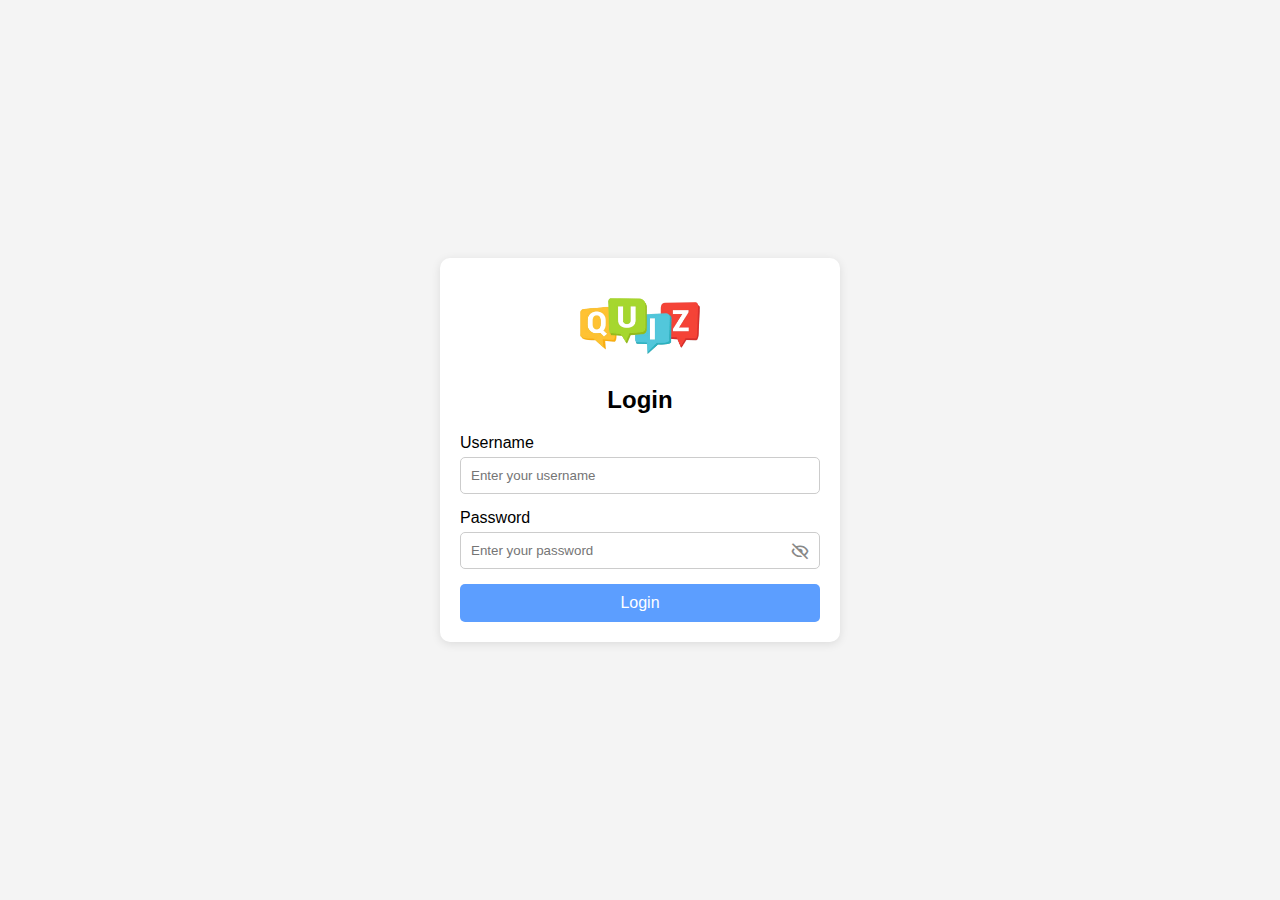
<file: index.html>
<!DOCTYPE html>
<html lang="en">

<head>
    <meta charset="UTF-8">
    <meta name="viewport" content="width=device-width, initial-scale=1.0">
    <link href="https://unpkg.com/boxicons@2.1.2/css/boxicons.min.css" rel="stylesheet" />
    <link rel="stylesheet" href="css/index.css">
    <title>Login Form</title>
</head>

<body>
    <div class="login-container">
        <img src="./image/logo.png" alt="Quiz App" class="header-img">
        <form id="loginForm" onsubmit="return validateLogin()">
            <h2>Login</h2>
            <div class="input-group">
                <label for="username">Username</label>
                <input type="text" id="username" name="username" placeholder="Enter your username" required>
                <p id="username-error" class="error-message"></p>
            </div>
            <div class="input-group">
                <label for="password">Password</label>
                <div class="password-container">
                    <input type="password" id="password" name="password" placeholder="Enter your password" required>
                    <i class="bx bx-hide" id="togglePassword"></i>
                </div>
                <p id="password-error" class="error-message"></p>
            </div>
            <button type="submit">Login</button>
        </form>
    </div>
    <script src="./js/index.js"></script>
</body>

</html>
</file>
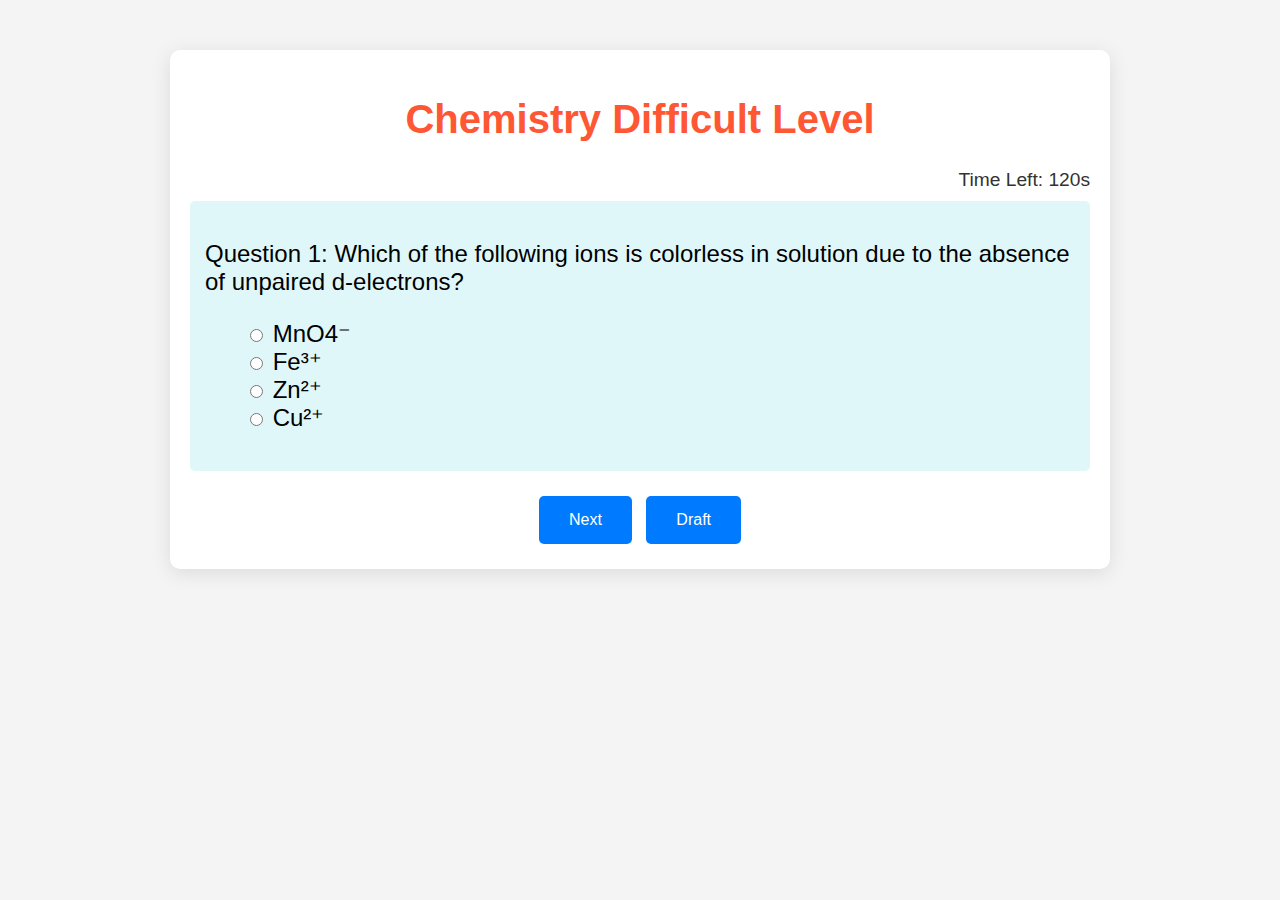
<file: chemistry-difficult.html>
<!DOCTYPE html>
<html lang="en">

<head>
    <meta charset="UTF-8">
    <meta name="viewport" content="width=device-width, initial-scale=1.0">
    <link rel="stylesheet" href="css/style.css">
    <title>Chemistry - difficult</title>
</head>

<body>
    <div class="container">
        <h1>Chemistry Difficult Level</h1>
        <div id="quiz-container">
            <div id="timer">Time Left: <span id="time">120</span>s</div>
            <div id="question-container"></div>
            <div id="controls">
                <button id="submit-answer">Next</button>
                <button id="draft-answer">Draft</button>
            </div>
        </div>
        <div id="result-container" class="hidden">
            <h2 id="result-text"></h2>
            <button id="view-drafts">Answer Drafted Questions</button>
            <button id="view-drafts" onclick="tryAgain()">Try Again With Random Question</button>
        </div>
        <div id="draft-container" class="hidden">
            <h2>Drafted Questions</h2>
            <div id="draft-questions-container"></div>
            <button id="finish-drafts">Finish Drafts</button>
        </div>
    </div>
    <script src="./js/script.js"></script>
    <script>
        quizApp.init('difficultQuestionsChemistry');
    </script>

</body>

</html>
</file>
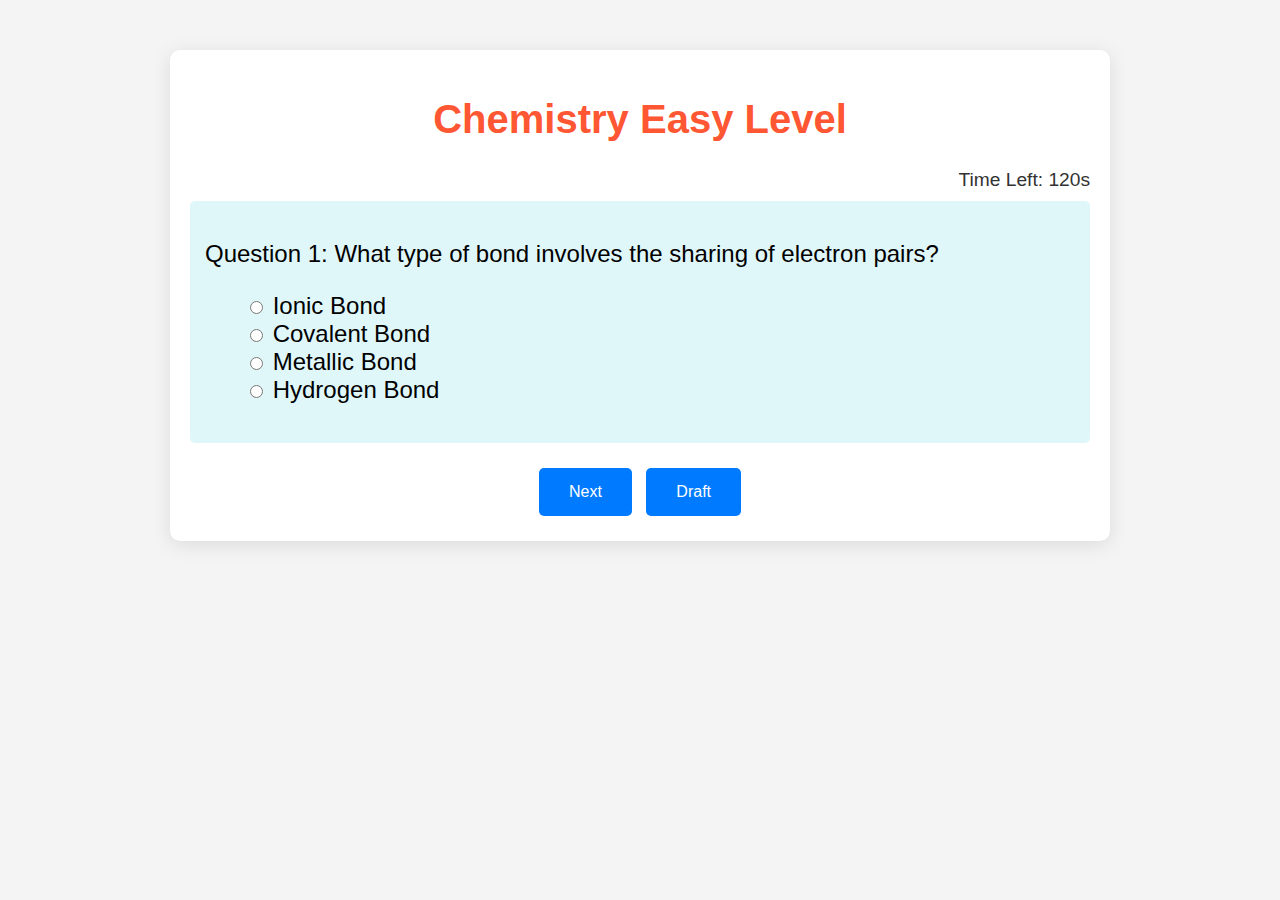
<file: chemistry-easy.html>
<!DOCTYPE html>
<html lang="en">

<head>
    <meta charset="UTF-8">
    <meta name="viewport" content="width=device-width, initial-scale=1.0">
    <link rel="stylesheet" href="css/style.css">
    <title>Functional Quiz</title>
</head>

<body>

    <div class="container">
        <h1>Chemistry Easy Level</h1>
        <div id="quiz-container">
            <div id="timer">Time Left: <span id="time">120</span>s</div>
            <div id="question-container"></div>
            <div id="controls">
                <button id="submit-answer">Next</button>
                <button id="draft-answer">Draft</button>
            </div>
        </div>
        <div id="result-container" class="hidden">
            <h2 id="result-text"></h2>
            <button id="view-drafts">Answer Drafted Questions</button>
            <button onclick="tryAgain()">Try Again With Random Question</button>
        </div>
        <div id="draft-container" class="hidden">
            <h2>Drafted Questions</h2>
            <div id="draft-questions-container"></div>
            <button id="finish-drafts">Finish Drafts</button>
        </div>

    </div>
    <script src="./js/script.js"></script>
    <script>
        quizApp.init('easyQuestionsChemistry');
    </script>
</body>

</html>
</file>
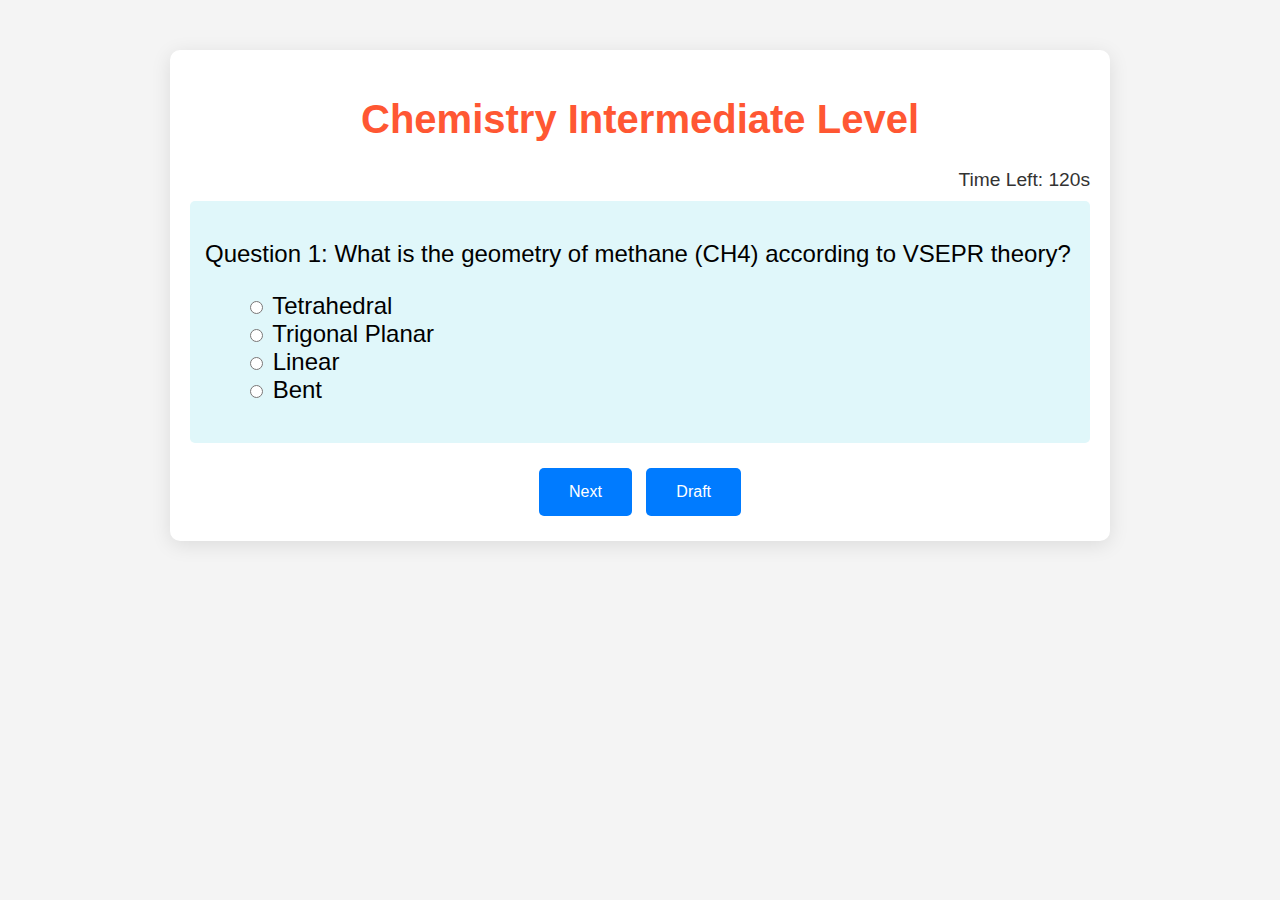
<file: chemistry-intermediate.html>
<!DOCTYPE html>
<html lang="en">

<head>
    <meta charset="UTF-8">
    <meta name="viewport" content="width=device-width, initial-scale=1.0">
    <link rel="stylesheet" href="css/style.css">
    <title>Chemistry - intermediate</title>
</head>

<body>
    <div class="container">
        <h1>Chemistry Intermediate Level</h1>
        <div id="quiz-container">
            <div id="timer">Time Left: <span id="time">120</span>s</div>
            <div id="question-container"></div>
            <div id="controls">
                <button id="submit-answer">Next</button>
                <button id="draft-answer">Draft</button>
            </div>
        </div>
        <div id="result-container" class="hidden">
            <h2 id="result-text"></h2>
            <button id="view-drafts">Answer Drafted Questions</button>
            <button id="view-drafts" onclick="tryAgain()">Try Again With Random Question</button>
        </div>
        <div id="draft-container" class="hidden">
            <h2>Drafted Questions</h2>
            <div id="draft-questions-container"></div>
            <button id="finish-drafts">Finish Drafts</button>
        </div>
    </div>
    <script src="./js/script.js"></script>
    <script>
        quizApp.init('intermediateQuestionsChemistry');
    </script>
</div>
</body>

</html>
</file>
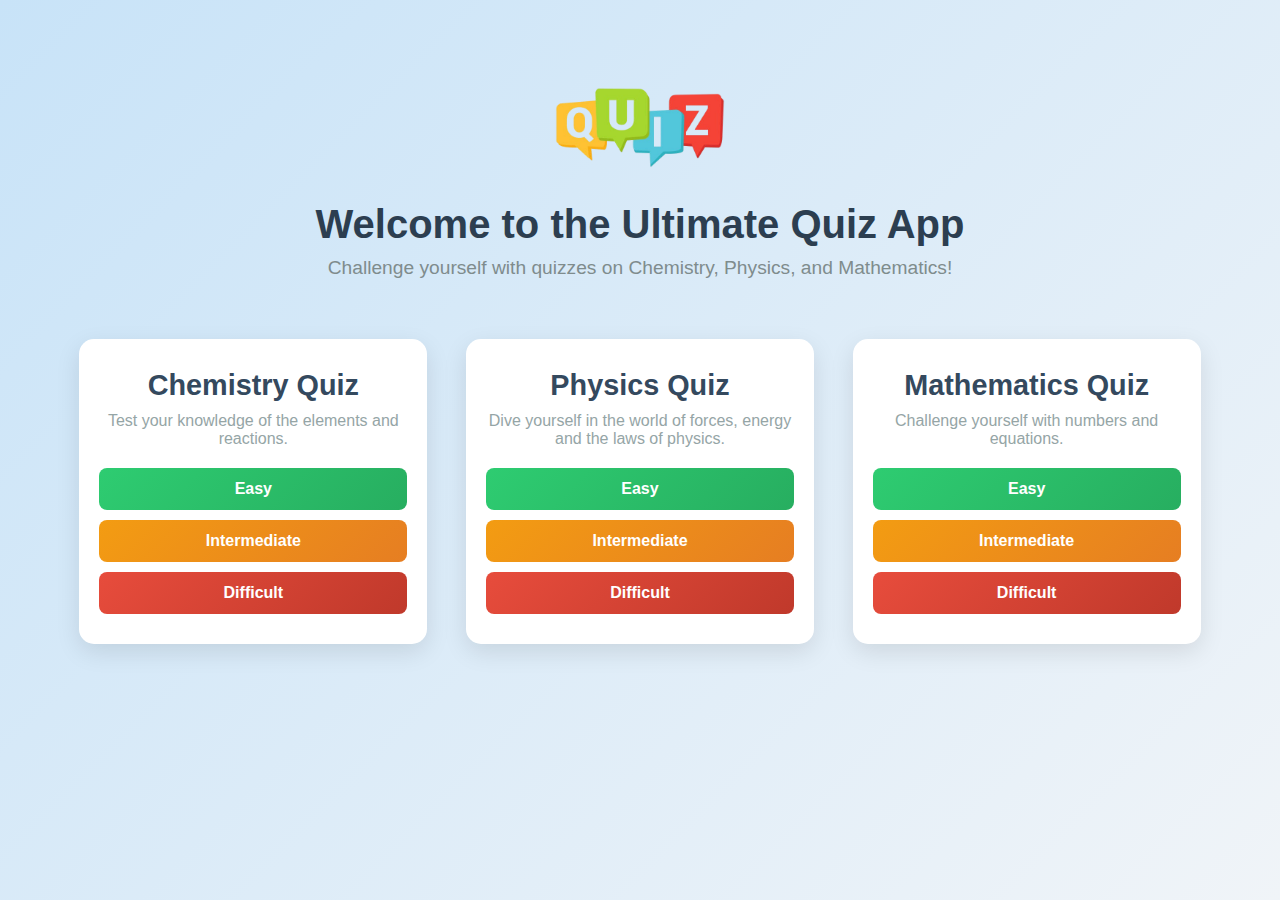
<file: main.html>
<!DOCTYPE html>
<html lang="en">

<head>
    <meta charset="UTF-8">
    <meta name="viewport" content="width=device-width, initial-scale=1.0">
    <title>Quiz App</title>
    <link rel="stylesheet" href="css/main.css">
</head>

<body>
    <div class="container">
        <!-- Image and welcome text -->
        <header class="header">
            <img src="./image/logo.png" alt="Quiz App" class="header-img">
            <h1 class="welcome-text">Welcome to the Ultimate Quiz App</h1>
            <p class="subtext">Challenge yourself with quizzes on Chemistry, Physics, and Mathematics!</p>
        </header>

        <!-- Quiz cards section -->
        <section class="quiz-cards">
            <!-- Chemistry Quiz Card -->
            <div class="card">
                <div class="card-content">
                    <h2>Chemistry Quiz</h2>
                    <p>Test your knowledge of the elements and reactions.</p>
                    <div class="buttons">
                        <button onclick="startQuiz('chemistry', 'easy')">Easy</button>
                        <button onclick="startQuiz('chemistry', 'intermediate')">Intermediate</button>
                        <button onclick="startQuiz('chemistry', 'difficult')">Difficult</button>
                    </div>
                </div>
            </div>

            <!-- Physics Quiz Card -->
            <div class="card">
                <div class="card-content">
                    <h2>Physics Quiz</h2>
                    <p>Dive yourself in the world of forces, energy and the laws of physics.</p>
                    <div class="buttons">
                        <button onclick="startQuiz('physics', 'easy')">Easy</button>
                        <button onclick="startQuiz('physics', 'intermediate')">Intermediate</button>
                        <button onclick="startQuiz('physics', 'difficult')">Difficult</button>
                    </div>
                </div>
            </div>

            <!-- Mathematics Quiz Card -->
            <div class="card">
                <div class="card-content">
                    <h2>Mathematics Quiz</h2>
                    <p>Challenge yourself with numbers and equations.</p>
                    <div class="buttons">
                        <button onclick="startQuiz('math', 'easy')">Easy</button>
                        <button onclick="startQuiz('math', 'intermediate')">Intermediate</button>
                        <button onclick="startQuiz('math', 'difficult')">Difficult</button>
                    </div>
                </div>
            </div>
        </section>
    </div>

    <script src="./js/main.js"></script>
</body>

</html>
</file>
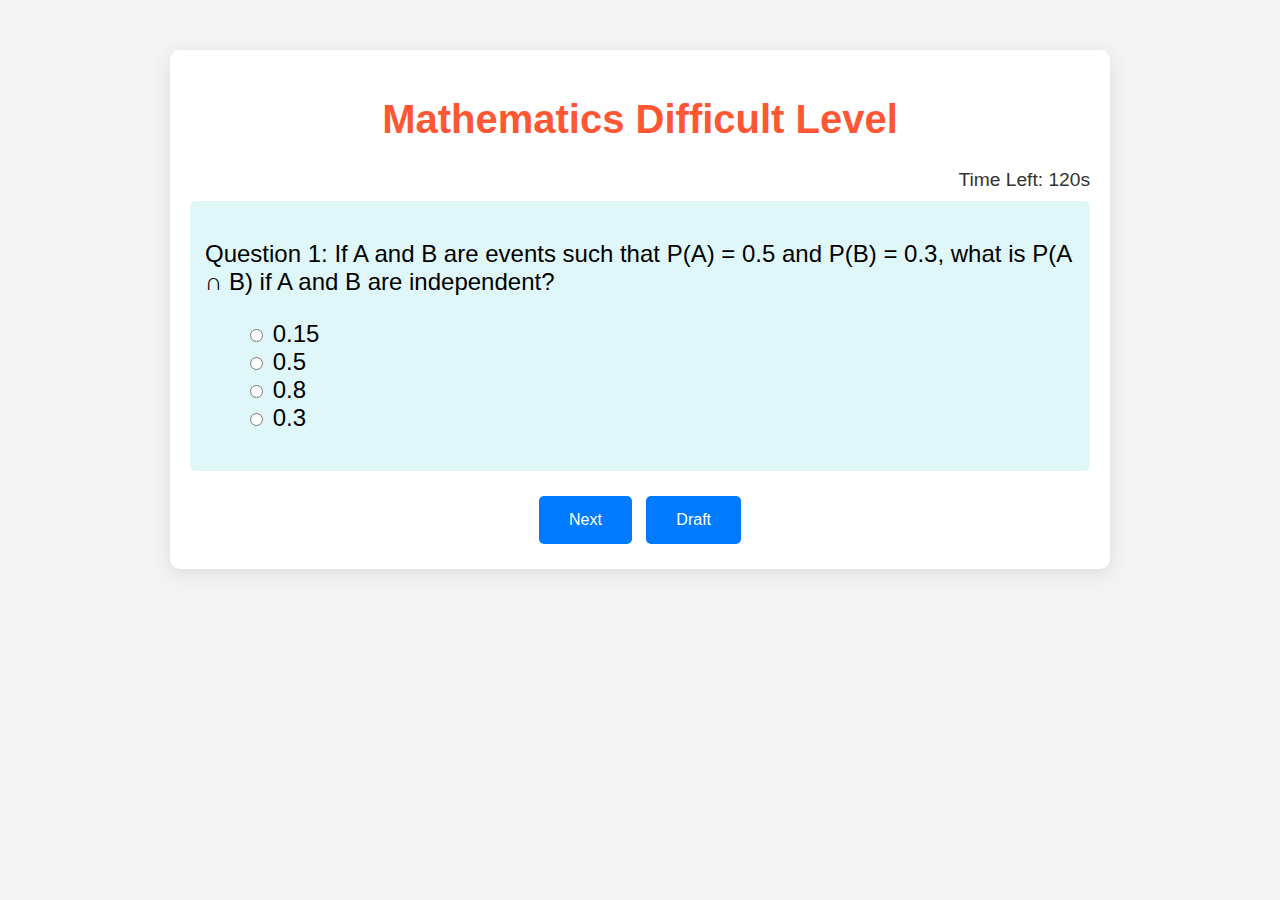
<file: math-difficult.html>
<!DOCTYPE html>
<html lang="en">

<head>
    <meta charset="UTF-8">
    <meta name="viewport" content="width=device-width, initial-scale=1.0">
    <link rel="stylesheet" href="css/style.css">
    <title>Mathematics - Difficult</title>
</head>

<body>
    <div class="container">
        <h1>Mathematics Difficult Level</h1>
        <div id="quiz-container">
            <div id="timer">Time Left: <span id="time">120</span>s</div>
            <div id="question-container"></div>
            <div id="controls">
                <button id="submit-answer">Next</button>
                <button id="draft-answer">Draft</button>
            </div>
        </div>
        <div id="result-container" class="hidden">
            <h2 id="result-text"></h2>
            <button id="view-drafts">Answer Drafted Questions</button>
            <button id="view-drafts" onclick="tryAgain()">Try Again With Random Question</button>
        </div>
        <div id="draft-container" class="hidden">
            <h2>Drafted Questions</h2>
            <div id="draft-questions-container"></div>
            <button id="finish-drafts">Finish Drafts</button>
        </div>
    </div>
    <script src="./js/script.js"></script>
    <script>
        quizApp.init('difficultQuestionsMath');
    </script>

</body>

</html>
</file>
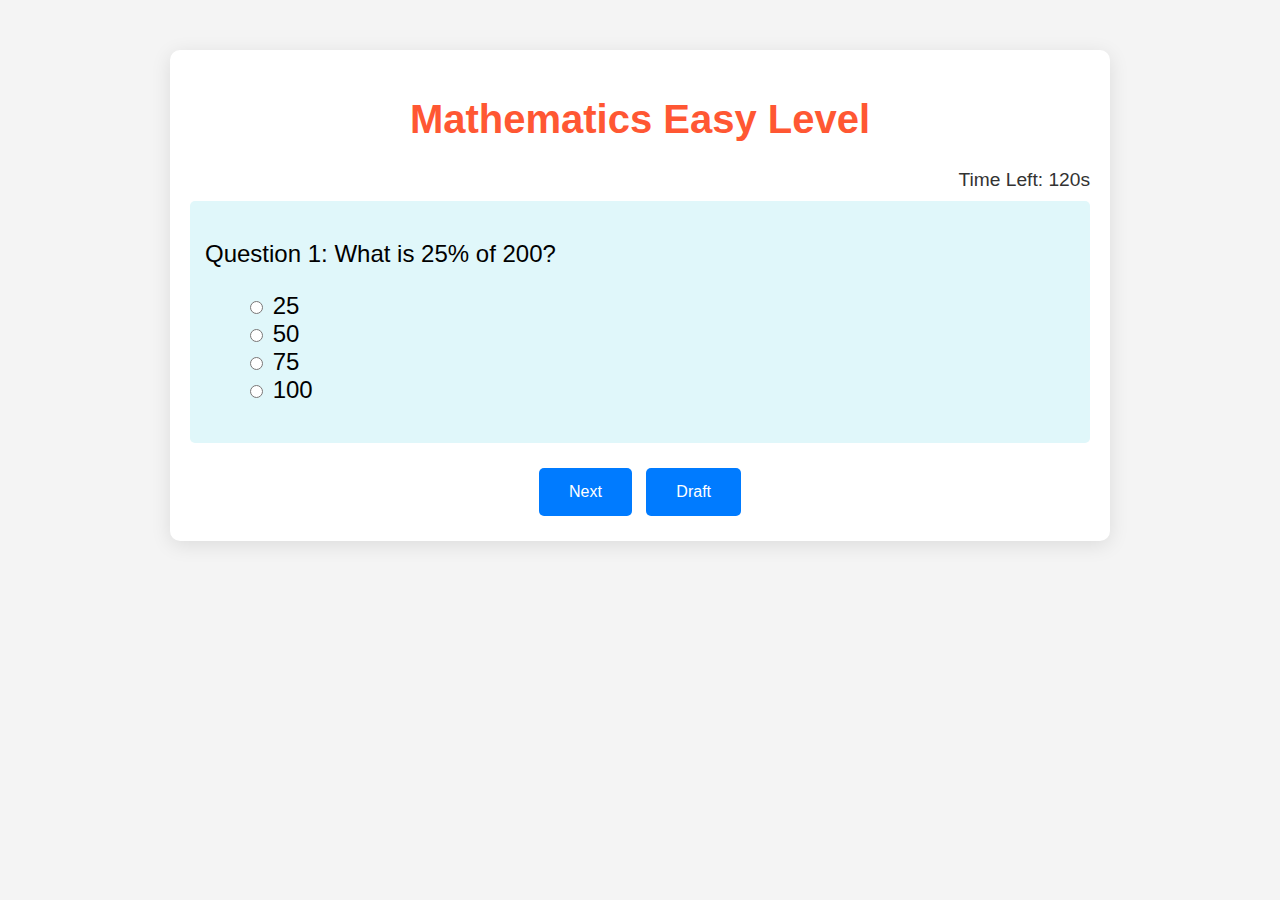
<file: math-easy.html>
<html lang="en">

<head>
    <meta charset="UTF-8">
    <meta name="viewport" content="width=device-width, initial-scale=1.0">
    <link rel="stylesheet" href="css/style.css">
    <title>Mathematics - easy</title>
</head>

<body>
    <div class="container">
        <h1>Mathematics Easy Level</h1>
        <div id="quiz-container">
            <div id="timer">Time Left: <span id="time">120</span>s</div>
            <div id="question-container"></div>
            <div id="controls">
                <button id="submit-answer">Next</button>
                <button id="draft-answer">Draft</button>
            </div>
        </div>
        <div id="result-container" class="hidden">
            <h2 id="result-text"></h2>
            <button id="view-drafts">Answer Drafted Questions</button>
            <button id="view-drafts" onclick="tryAgain()">Try Again With Random Question</button>
        </div>
        <div id="draft-container" class="hidden">
            <h2>Drafted Questions</h2>
            <div id="draft-questions-container"></div>
            <button id="finish-drafts">Finish Drafts</button>
        </div>
    </div>
    <script src="./js/script.js"></script>
    <script>
        quizApp.init('easyQuestionsMath');
    </script>

</body>

</html>
</file>
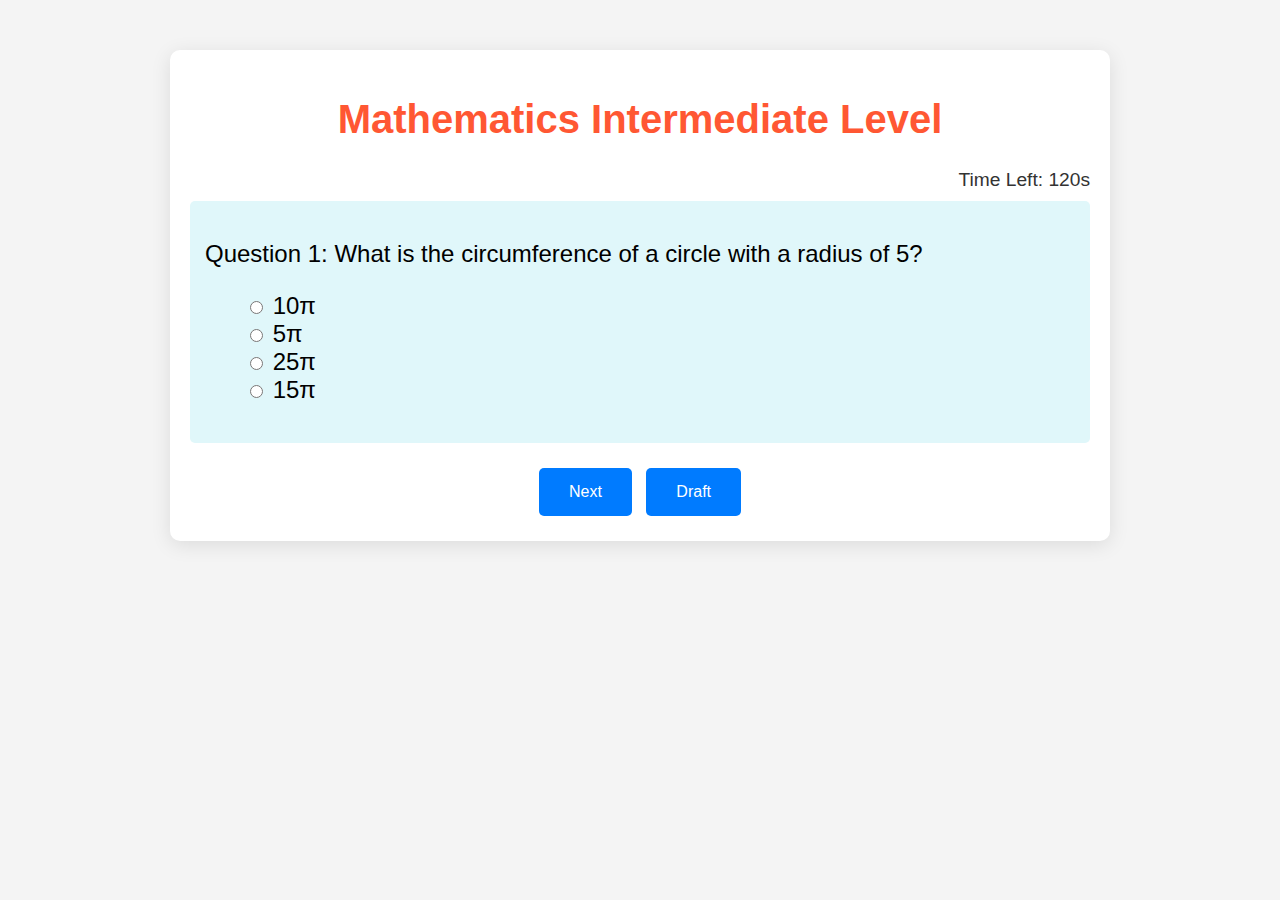
<file: math-intermediate.html>
<!DOCTYPE html>
<html lang="en">

<head>
    <meta charset="UTF-8">
    <meta name="viewport" content="width=device-width, initial-scale=1.0">
    <link rel="stylesheet" href="css/style.css">
    <title>Mathematics - intermediate</title>
</head>

<body>
    <div class="container">
        <h1>Mathematics Intermediate Level</h1>
        <div id="quiz-container">
            <div id="timer">Time Left: <span id="time">120</span>s</div>
            <div id="question-container"></div>
            <div id="controls">
                <button id="submit-answer">Next</button>
                <button id="draft-answer">Draft</button>
            </div>
        </div>
        <div id="result-container" class="hidden">
            <h2 id="result-text"></h2>
            <button id="view-drafts">Answer Drafted Questions</button>
            <button id="view-drafts" onclick="tryAgain()">Try Again With Random Question</button>
        </div>
        <div id="draft-container" class="hidden">
            <h2>Drafted Questions</h2>
            <div id="draft-questions-container"></div>
            <button id="finish-drafts">Finish Drafts</button>
        </div>
    </div>
    <script src="./js/script.js"></script>
    <script>
        quizApp.init('intermediateQuestionsMath');
    </script>

</body>

</html>
</file>
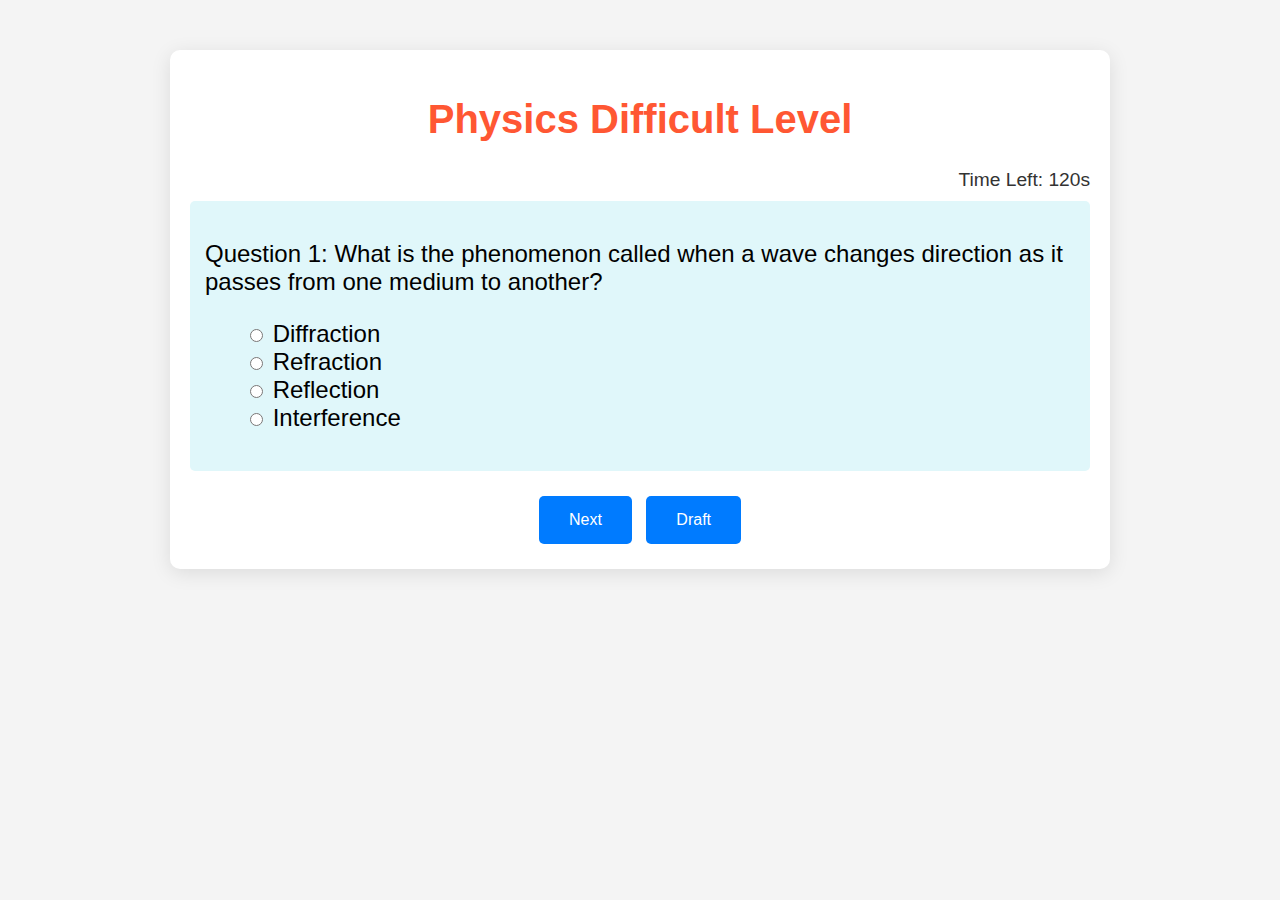
<file: physics-difficult.html>
<!DOCTYPE html>
<html lang="en">

<head>
    <meta charset="UTF-8">
    <meta name="viewport" content="width=device-width, initial-scale=1.0">
    <link rel="stylesheet" href="css/style.css">
    <title>Physics - difficult</title>
</head>

<body>
    <div class="container">
        <h1>Physics Difficult Level</h1>
        <div id="quiz-container">
            <div id="timer">Time Left: <span id="time">120</span>s</div>
            <div id="question-container"></div>
            <div id="controls">
                <button id="submit-answer">Next</button>
                <button id="draft-answer">Draft</button>
            </div>
        </div>
        <div id="result-container" class="hidden">
            <h2 id="result-text"></h2>
            <button id="view-drafts">Answer Drafted Questions</button>
            <button id="view-drafts" onclick="tryAgain()">Try Again With Random Question</button>
        </div>
        <div id="draft-container" class="hidden">
            <h2>Drafted Questions</h2>
            <div id="draft-questions-container"></div>
            <button id="finish-drafts">Finish Drafts</button>
        </div>
    </div>
    <script src="./js/script.js"></script>
    <script>
        quizApp.init('difficultQuestionsPhysics');
    </script>
</body>

</html>
</file>
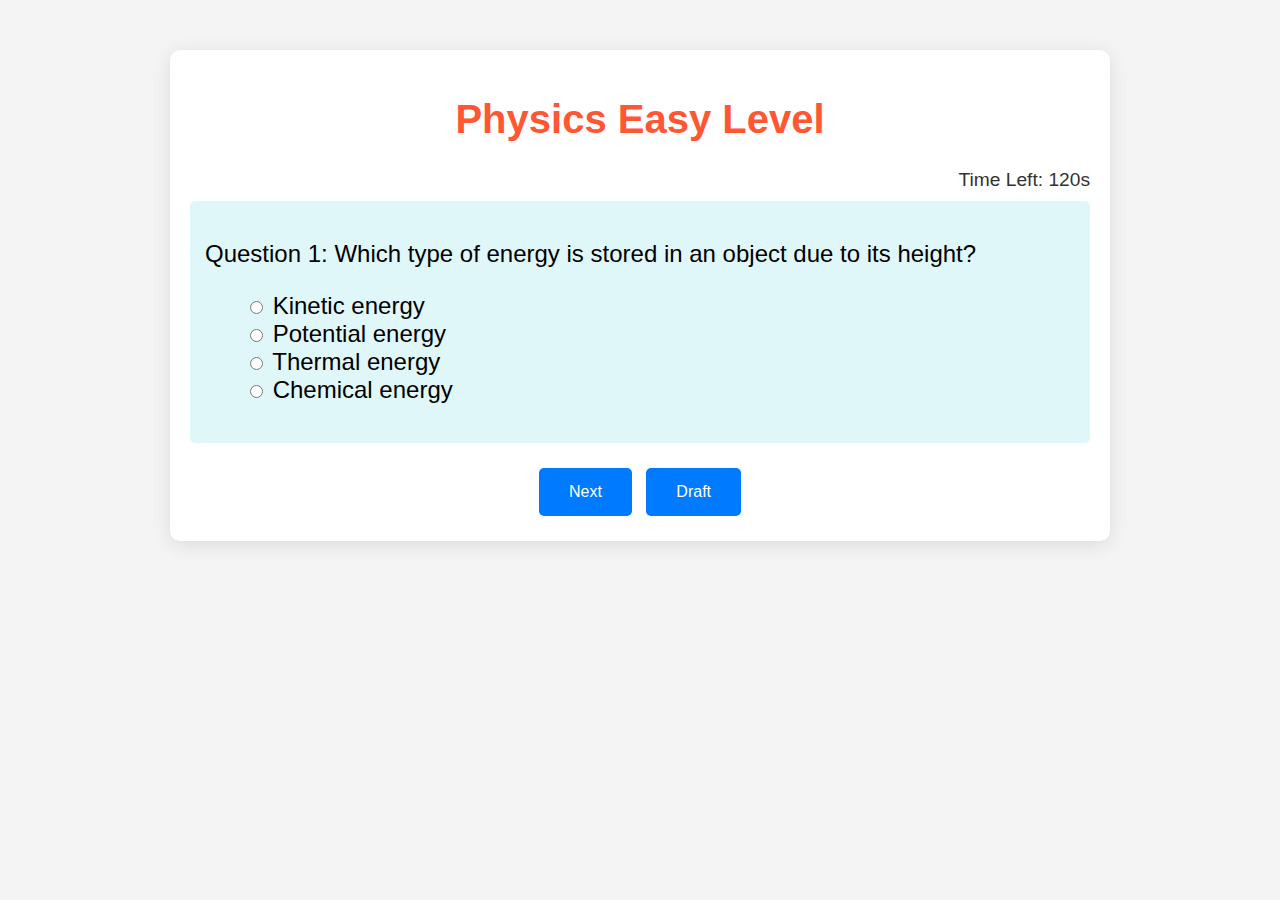
<file: physics-easy.html>
<!DOCTYPE html>
<html lang="en">

<head>
    <meta charset="UTF-8">
    <meta name="viewport" content="width=device-width, initial-scale=1.0">
    <link rel="stylesheet" href="css/style.css">
    <title>Physics - Easy</title>
</head>

<body>
    <div class="container">
        <h1>Physics Easy Level</h1>
        <div id="quiz-container">
            <div id="timer">Time Left: <span id="time">120</span>s</div>
            <div id="question-container"></div>
            <div id="controls">
                <button id="submit-answer">Next</button>
                <button id="draft-answer">Draft</button>
            </div>
        </div>
        <div id="result-container" class="hidden">
            <h2 id="result-text"></h2>
            <button id="view-drafts">Answer Drafted Questions</button>
            <button id="view-drafts" onclick="tryAgain()">Try Again With Random Question</button>
        </div>
        <div id="draft-container" class="hidden">
            <h2>Drafted Questions</h2>
            <div id="draft-questions-container"></div>
            <button id="finish-drafts">Finish Drafts</button>
        </div>
    </div>
    <script src="./js/script.js"></script>
    <script>
        quizApp.init('easyQuestionsPhysics');
    </script>
</body>

</html>
</file>
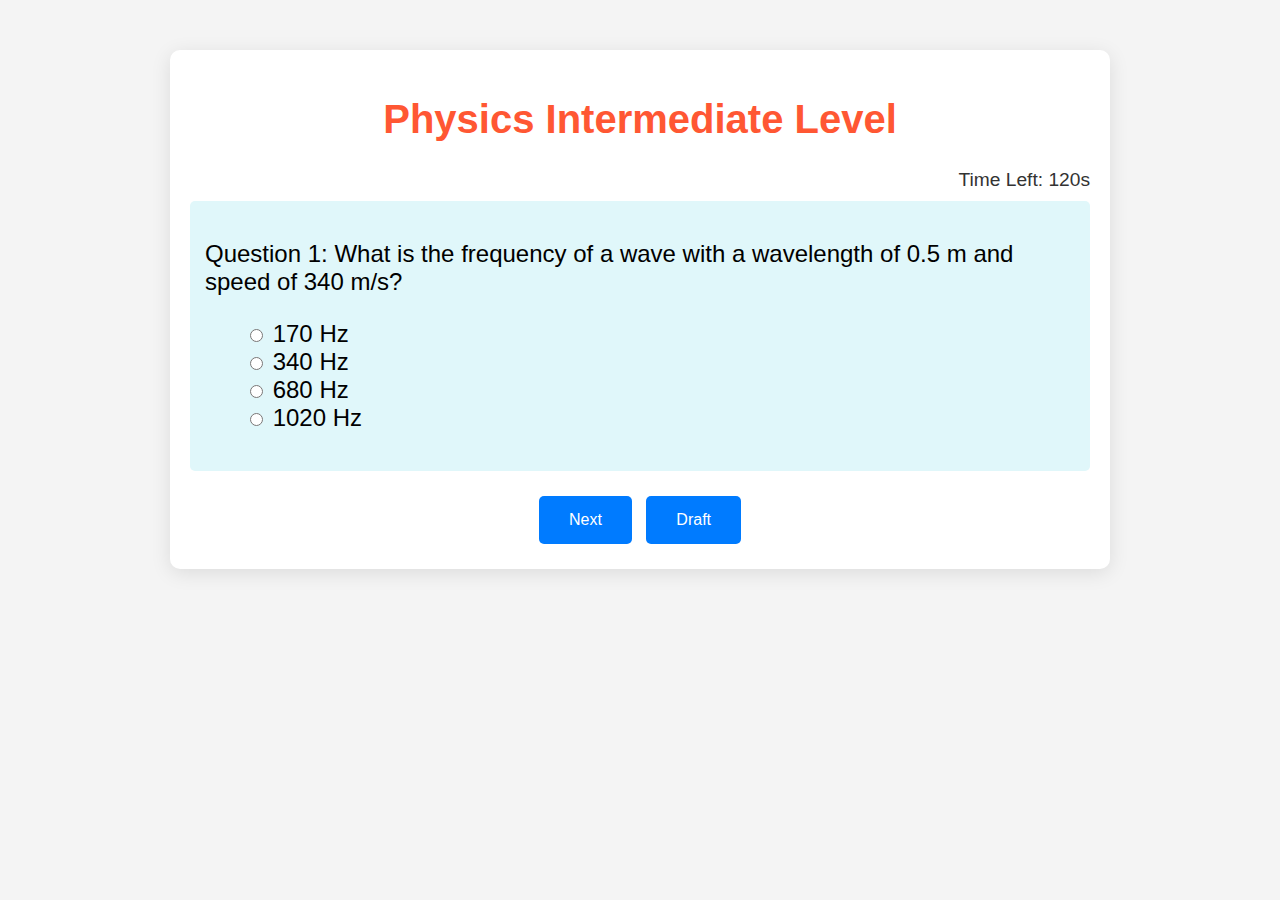
<file: physics-intermediate.html>
<!DOCTYPE html>
<html lang="en">

<head>
    <meta charset="UTF-8">
    <meta name="viewport" content="width=device-width, initial-scale=1.0">
    <link rel="stylesheet" href="css/style.css">
    <title>Physics - Intermediate</title>
</head>

<body>
    <div class="container">
        <h1>Physics Intermediate Level</h1>
        <div id="quiz-container">
            <div id="timer">Time Left: <span id="time">120</span>s</div>
            <div id="question-container"></div>
            <div id="controls">
                <button id="submit-answer">Next</button>
                <button id="draft-answer">Draft</button>
            </div>
        </div>
        <div id="result-container" class="hidden">
            <h2 id="result-text"></h2>
            <button id="view-drafts">Answer Drafted Questions</button>
            <button id="view-drafts" onclick="tryAgain()">Try Again With Random Question</button>
        </div>
        <div id="draft-container" class="hidden">
            <h2>Drafted Questions</h2>
            <div id="draft-questions-container"></div>
            <button id="finish-drafts">Finish Drafts</button>
        </div>
    </div>
    <script src="./js/script.js"></script>
    <script>
        quizApp.init('intermediateQuestionsPhysics');
    </script>

</body>

</html>
</file>
<file: css/index.css>
:root {
    --font-family: Arial, sans-serif;
    --background-color: #f4f4f4;
    --white: white;
    --border-radius: 10px;
    --box-shadow: 0 2px 10px rgba(0, 0, 0, 0.1);
    --input-border-color: #ccc;
    --input-focus-border-color: #5c9eff;
    --button-background-color: #5c9eff;
    --button-hover-background-color: #3b80d8;
    --error-color: red;
}

* {
    margin: 0;
    padding: 0;
    box-sizing: border-box;
    font-family: var(--font-family);
}

body {
    display: flex;
    justify-content: center;
    align-items: center;
    min-height: 100vh;
    /* Change height to min-height for better responsiveness */
    background-color: var(--background-color);
}

.header-img {
    display: block;
    max-width: 10em;
    margin: 0 auto 10px;
    /* Slightly increased margin for better spacing */
}

.login-container {
    width: 90%;
    /* Change width to 90% for better responsiveness */
    max-width: 400px;
    /* Maximum width to prevent it from becoming too wide */
    padding: 20px;
    background-color: var(--white);
    border-radius: var(--border-radius);
    box-shadow: var(--box-shadow);
}

h2 {
    text-align: center;
    margin-bottom: 20px;
}

.input-group {
    margin-bottom: 15px;
}

.input-group label {
    display: block;
    margin-bottom: 5px;
}

.input-group input {
    width: 100%;
    padding: 10px;
    border: 1px solid var(--input-border-color);
    border-radius: 5px;
    outline: none;
}

input:focus {
    border-color: var(--input-focus-border-color);
}

button {
    width: 100%;
    padding: 10px;
    background-color: var(--button-background-color);
    border: none;
    border-radius: 5px;
    color: white;
    font-size: 16px;
    cursor: pointer;
}

button:hover {
    background-color: var(--button-hover-background-color);
}

.error-message {
    color: var(--error-color);
    text-align: center;
    margin-top: 10px;
    font-size: 14px;
}


.password-container {
    position: relative;
}

.password-container input {
    width: 100%;
    padding-right: 40px;
    /* Ensure space for the icon */
}

.password-container i {
    position: absolute;
    top: 50%;
    right: 10px;
    transform: translateY(-50%);
    cursor: pointer;
    font-size: 20px;
    color: #888;
}

.password-container i:hover {
    color: #333;
    /* Change color on hover */
}



/* Responsive Media Queries */
@media (max-width: 768px) {
    .login-container {
        padding: 15px;
        /* Reduce padding on smaller screens */
    }

    h2 {
        font-size: 1.5em;
        /* Slightly reduce the size of the heading */
    }

    button {
        font-size: 14px;
        /* Reduce button text size */
    }
}

@media (max-width: 480px) {
    .header-img {
        max-width: 8em;
        /* Reduce the header image size for mobile */
    }

    .login-container {
        padding: 10px;
        /* Further reduce padding for mobile */
    }

    h2 {
        font-size: 1.2em;
        /* Further reduce heading size */
    }

    button {
        font-size: 12px;
        /* Further reduce button text size */
        padding: 8px;
        /* Adjust padding for buttons */
    }
}
</file>
<file: css/style.css>
/* Define CSS Variables */
:root {
    --primary-font: 'Arial', sans-serif;
    --background-color: #f4f4f4;
    --container-background: #ffffff;
    --container-border-radius: 10px;
    --container-shadow: rgba(0, 0, 0, 0.1);

    --header-color: #FF5733;
    --timer-color: #333;
    --question-background: #e0f7fa;
    --button-background: #007bff;
    --button-hover-background: #0056b3;
    --result-text-color: #4CAF50;
    --drafts-button-background: #FF9800;
    --drafts-button-hover-background: #F57C00;

    --container-width: 80%;
    --max-container-width: 900px;
    --margin-top: 50px;
    --padding: 20px;
    --button-padding: 15px 30px;
    --button-font-size: 1em;
    --timer-font-size: 1.2em;
    --question-font-size: 1.5em;
    --header-font-size: 2.5em;
}

/* General Styles */
body {
    font-family: var(--primary-font);
    background-color: var(--background-color);
    margin: 0;
    padding: 0;
}

.container {
    width: var(--container-width);
    max-width: var(--max-container-width);
    margin: var(--margin-top) auto;
    padding: var(--padding);
    background-color: var(--container-background);
    border-radius: var(--container-border-radius);
    box-shadow: 0 4px 20px var(--container-shadow);
}

h1 {
    text-align: center;
    color: var(--header-color);
    font-size: var(--header-font-size);
}

#quiz-container,
#result-container,
#draft-container {
    margin-top: 20px;
}

.hidden {
    display: none;
}

#timer {
    text-align: right;
    margin-bottom: 10px;
    font-size: var(--timer-font-size);
    color: var(--timer-color);
}

#question-container {
    font-size: var(--question-font-size);
    margin-bottom: 20px;
    padding: 15px;
    background-color: var(--question-background);
    border-radius: 5px;
}

#controls {
    text-align: center;
}

button {
    padding: var(--button-padding);
    margin: 5px;
    background-color: var(--button-background);
    color: white;
    border: none;
    border-radius: 5px;
    font-size: var(--button-font-size);
    transition: background-color 0.3s ease;
}

button:hover {
    background-color: var(--button-hover-background);
}

#result-text {
    text-align: center;
    font-size: 1.8em;
    color: var(--result-text-color);
}

#view-drafts,
#finish-drafts {
    background-color: var(--drafts-button-background);
}

#view-drafts:hover,
#finish-drafts:hover {
    background-color: var(--drafts-button-hover-background);
}

/* Responsive Design */
@media (max-width: 600px) {
    .container {
        width: 95%;
        /* Full width on small screens */
        padding: 10px;
        /* Reduced padding */
    }

    h1 {
        font-size: 2em;
        /* Smaller header on mobile */
    }

    #timer {
        font-size: 1em;
        /* Smaller timer font on mobile */
    }

    #question-container {
        font-size: 1.2em;
        /* Smaller question font on mobile */
    }

    button {
        padding: 10px;
        /* Smaller button padding on mobile */
        font-size: 0.9em;
        /* Smaller button font size on mobile */
    }
}
</file>
<file: css/main.css>
/* Define CSS Variables */
:root {
    --primary-font: 'Poppins', sans-serif;
    --background-gradient: linear-gradient(135deg, #c8e3f8, #f0f4f8);
    --header-color: #2c3e50;
    --subtext-color: #7f8c8d;
    --card-background: white;
    --card-shadow: rgba(0, 0, 0, 0.1);
    --card-title-color: #34495e;
    --card-text-color: #95a5a6;
    --button-text-color: white;
    --button-hover-scale: 1.05;

    /* Button colors */
    --button-1-bg: linear-gradient(135deg, #2ecc71, #27ae60);
    --button-2-bg: linear-gradient(135deg, #f39c12, #e67e22);
    --button-3-bg: linear-gradient(135deg, #e74c3c, #c0392b);

    /* Spacing */
    --container-padding: 20px;
    --card-padding: 30px 20px;
    --card-border-radius: 15px;
    --button-padding: 12px;
    --gap: 10px;
}

/* General styles */
* {
    margin: 0;
    padding: 0;
    box-sizing: border-box;
    scroll-behavior: smooth;
}

body {
    font-family: var(--primary-font);
    background: var(--background-gradient) no-repeat fixed;
    width: 100%;
    height: 100vh;
}

.container {
    width: 100%;
    max-width: 1200px;
    margin: 0 auto;
    padding: var(--container-padding);
    text-align: center;
}

/* Header Section */
.header {
    margin-top: 40px;
}

.header-img {
    max-width: 14em;
    height: auto;
}

.welcome-text {
    font-size: 2.5rem;
    font-weight: 600;
    color: var(--header-color);
}

.subtext {
    font-size: 1.2rem;
    color: var(--subtext-color);
    margin-top: 10px;
}

/* Quiz Cards Section */
.quiz-cards {
    display: flex;
    justify-content: space-around;
    margin-top: 60px;
    flex-wrap: wrap;
}

.card {
    background-color: var(--card-background);
    border-radius: var(--card-border-radius);
    box-shadow: 0 8px 24px var(--card-shadow);
    width: 30%;
    margin-bottom: 30px;
    transition: transform 0.3s ease;
}

.card:hover {
    transform: translateY(-10px);
}

.card-content {
    padding: var(--card-padding);
}

.card h2 {
    font-size: 1.8rem;
    color: var(--card-title-color);
    margin-bottom: 10px;
}

.card p {
    font-size: 1rem;
    color: var(--card-text-color);
    margin-bottom: 20px;
}

/* Buttons inside cards */
.buttons {
    display: flex;
    flex-direction: column;
    gap: var(--gap);
}

button {
    padding: var(--button-padding);
    font-size: 1rem;
    border: none;
    border-radius: 8px;
    cursor: pointer;
    font-weight: 600;
    transition: background-color 0.3s ease, transform 0.2s ease;
}

button:hover {
    transform: scale(var(--button-hover-scale));
}

button:nth-child(1) {
    background: var(--button-1-bg);
    color: var(--button-text-color);
}

button:nth-child(2) {
    background: var(--button-2-bg);
    color: var(--button-text-color);
}

button:nth-child(3) {
    background: var(--button-3-bg);
    color: var(--button-text-color);
}

/* Responsive Design */
@media (max-width: 992px) {
    .quiz-cards {
        flex-direction: column;
    }

    .card {
        width: 100%;
        margin: 0 0 20px 0;
    }
}
</file>
